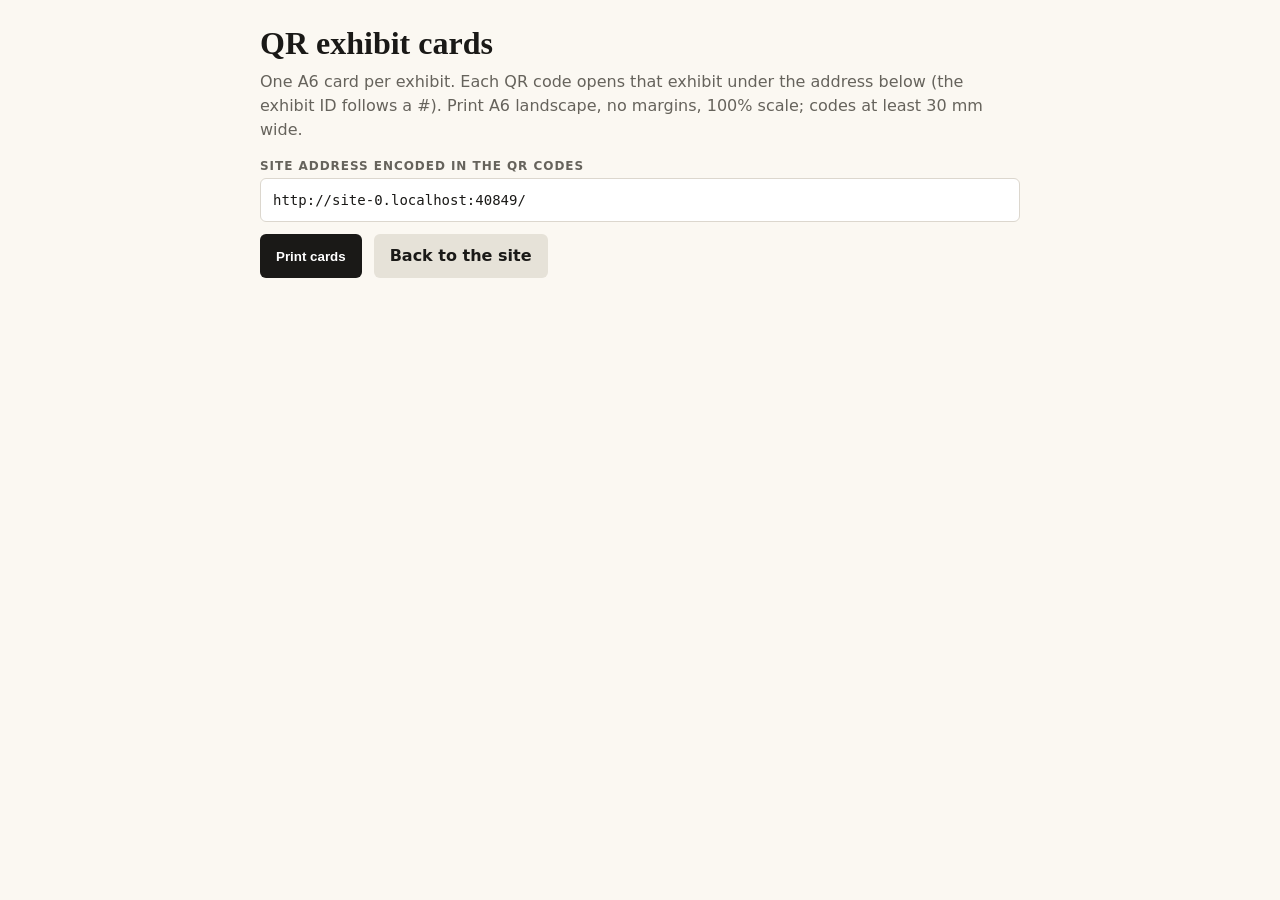
<file: cards.html>
<!doctype html>
<html lang="en">
<head>
<meta charset="utf-8">
<meta name="viewport" content="width=device-width, initial-scale=1">
<title>QR exhibit cards · Museum Explorer Karlsruhe</title>
<style>
  :root { 
    --paper: #fbf8f2; 
    --ink: #1a1917; 
    --ink-muted: #66635c;
    --surface: #ffffff;
    --line: #dcd7ce;
    --radius-sm: 6px;
    --font-sans: system-ui, -apple-system, sans-serif;
    --font-display: Georgia, serif;
    --font-mono: monospace;
    color-scheme: light; 
  }
  body { margin: 0; background: var(--paper); color: var(--ink); font: 400 16px/24px var(--font-sans); }
  .bar { max-width: 760px; margin: 0 auto; padding: 24px 16px 8px; }
  .bar h1 { font: 600 32px/38px var(--font-display); margin: 0 0 8px; }
  .bar p { margin: 0 0 12px; color: var(--ink-muted); }
  .bar label { display: block; font: 600 12px/16px var(--font-sans); letter-spacing: .08em; text-transform: uppercase; color: var(--ink-muted); margin: 16px 0 4px; }
  .bar input { width: 100%; min-height: 44px; padding: 0 12px; border: 1.5px solid var(--line); border-radius: var(--radius-sm); font: 500 14px/20px var(--font-mono); background: var(--surface); color: var(--ink); box-sizing: border-box; }
  .row { display: flex; gap: 12px; flex-wrap: wrap; margin-top: 12px; }
  .mek-btn { padding: 10px 16px; border-radius: 6px; font-weight: 600; cursor: pointer; text-decoration: none; display: inline-block; border: none; }
  .mek-btn--primary { background: #1a1917; color: #fff; }
  .mek-btn--secondary { background: #e6e2d8; color: #1a1917; }
  .sheet { max-width: 760px; margin: 0 auto; padding: 16px; display: grid; gap: 16px; justify-items: center; }
  .a6 { width: 148mm; height: 105mm; display: flex; background: #fff; box-shadow: 0 1px 6px rgba(0,0,0,.12); box-sizing: border-box; }
  .mek-card { width: 100%; max-width: none; border-radius: 0; height: 100%; padding: 9mm; background: #fbf8f2; display: flex; flex-direction: column; justify-content: space-between; box-sizing: border-box; }
  .mek-card__eyebrow { font-size: 12px; text-transform: uppercase; letter-spacing: 0.05em; color: #666; margin: 0 0 4px; }
  .mek-card__title { font-family: Georgia, serif; font-size: 26px; line-height: 30px; margin: 0 0 4px; }
  .mek-card__sci { font-size: 14px; color: #444; margin: 0 0 8px; }
  .mek-card__cta { font-size: 13px; font-weight: 600; margin: 0; }
  .mek-card__cta span { display: block; font-weight: normal; font-size: 12px; color: #666; }
  .mek-card__qr { width: 34mm; height: 34mm; padding: 2mm; background: #fff; margin: auto 0; }
  .mek-card__qr svg { width: 100% !important; height: 100% !important; display: block; }
  .mek-card__id { display: flex; justify-content: space-between; font-size: 12px; font-family: monospace; color: #555; border-top: 1px solid #dcd7ce; padding-top: 6px; }
  .mek-card__id span:last-child { overflow-wrap: anywhere; text-align: right; max-width: 70%; }
  @media print {
    @page { size: A6 landscape; margin: 0; }
    body { background: #fff; }
    .bar { display: none; }
    .sheet { padding: 0; gap: 0; max-width: none; }
    .a6 { box-shadow: none; break-after: page; page-break-after: always; }
  }
</style>
<!-- Embedded qrcode.js library to prevent external loading failures -->
<script>
var qrcode=function(){function t(t){this.mode=i.MODE_8BIT_BYTE,this.data=t,this.parsedData=[];for(var e=0,s=this.data.length;e<s;e++){var r=[];r.push(this.data.charCodeAt(e)),this.parsedData.push(r)}}function e(t,e){this.typeNumber=t,this.errorCorrectionLevel=e,this.modules=null,this.moduleCount=0,this.dataCache=null,this.dataList=[]}var s={};s.PAD0=236,s.PAD1=17,s.getBit=function(t,e){return(1&t>>e)!==0},s.createTable=function(){var t=new Array(256),e=new Array(256);for(var s=0;s<8;s++)t[s]=1<<s;for(var s=8;s<256;s++)t[s]=t[s-4]^t[s-5]^t[s-6]^t[s-8];for(var s=0;s<255;s++)e[t[s]]=s;return{charCodeAt:function(s){return t[s]},codeIndices:function(s){return e[s]}}};var r=s.createTable();t.prototype={getLength:function(){return this.parsedData.length},write:function(t){for(var e=0,s=this.parsedData.length;e<s;e++)for(var r=0,i=this.parsedData[e].length;r<i;r++)t.put(this.parsedData[e][r],8)}};var i={MODE_NUMBER:1,MODE_ALPHA_NUM:2,MODE_8BIT_BYTE:4,MODE_KANJI:8},n={L:1,M:0,Q:3,H:2},o=function(){var t=new Array(128);return t[48]=0,t[49]=1,t[50]=2,t[51]=3,t[52]=4,t[53]=5,t[54]=6,t[55]=7,t[56]=8,t[57]=9,t[65]=10,t[66]=11,t[67]=12,t[68]=13,t[69]=14,t[70]=15,t[71]=16,t[72]=17,t[73]=18,t[74]=19,t[75]=20,t[76]=21,t[77]=22,t[78]=23,t[79]=24,t[80]=25,t[81]=26,t[82]=27,t[83]=28,t[84]=29,t[85]=30,t[86]=31,t[87]=32,t[88]=33,t[89]=34,t[90]=35,t[32]=36,t[37]=37,t[42]=38,t[43]=39,t[45]=40,t[46]=41,t[47]=42,t[58]=43,t[123]=t[124]=t[125]=t[126]=t[127]=t[128]=t[129]=t[130]=t[131]=t[132]=0,t}();return e.prototype={addData:function(t){this.dataList.push(new t(t))},isDark:function(t,e){if(t<0||this.moduleCount<=t||e<0||this.moduleCount<=e)throw new Error(t+","+e);return this.modules[t][e]},getModuleCount:function(){return this.moduleCount},make:function(){if(this.typeNumber<1){var e=1;for(var s=1;s<40;s++){var r=n[this.errorCorrectionLevel],i=h.getRSBlocks(s,r),o=0;for(var a=0;a<i.length;a++)o+=i[a].dataCount;var l=this.dataList[0];if(l.getLength()<=o){e=s;break}}this.typeNumber=e}this.makeImpl(!1,this.getBestMaskPattern())},makeImpl:function(t,e){this.moduleCount=4*this.typeNumber+17,this.modules=new Array(this.moduleCount);for(var s=0;s<this.moduleCount;s++){this.modules[s]=new Array(this.moduleCount);for(var r=0;r<this.moduleCount;r++)this.modules[s][r]=null}this.setupPositionProbePattern(0,0),this.setupPositionProbePattern(this.moduleCount-7,0),this.setupPositionProbePattern(0,this.moduleCount-7),this.setupPositionAdjust(),this.setupTimingPattern(),this.setupTypeInfo(t,e),this.typeNumber>=7&&this.setupTypeNumber(t),this.dataCache=e.createData(this.typeNumber,n[this.errorCorrectionLevel],this.dataList),this.mapData(this.dataCache,e)},setupPositionProbePattern:function(t,e){for(var s=-1;s<=7;s++){if(t+s<=-1||this.moduleCount<=t+s)continue;for(var r=-1;r<=7;r++){if(e+r<=-1||this.moduleCount<=e+r)continue;0<=s&&s<=6&&(r===0||r===6)||0<=r&&r<=6&&(s===0||s===6)||2<=s&&s<=4&&2<=r&&r<=4?this.modules[t+s][e+r]=!0:this.modules[t+s][e+r]=!1}}},getBestMaskPattern:function(){for(var t=0,e=1e9,s=0;s<8;s++){this.makeImpl(!0,s);var r=h.getLostPoint(this);r<e&&(e=r,t=s)}return t},setupTimingPattern:function(){for(var t=8;t<this.moduleCount-8;t++)null===this.modules[t][6]&&(this.modules[t][6]=t%2===0);for(var e=8;e<this.moduleCount-8;e++)null===this.modules[6][e]&&(this.modules[6][e]=e%2===0)},setupPositionAdjust:function(){for(var t=h.getPatternPosition(this.typeNumber),e=0;e<t.length;e++)for(var s=0;s<t.length;s++){var r=t[e],i=t[s];if(null===this.modules[r][i])for(var o=-2;o<=2;o++)for(var a=-2;a<=2;a++)o===-2||o===2||a===-2||a===2||o===0&&a===0?this.modules[r+o][i+a]=!0:this.modules[r+o][i+a]=!1}},setupTypeNumber:function(t){for(var e=this.typeNumber,s=h.getBCHTypeNumber(e),r=0;r<18;r++){var i=!t&&(1&s>>r)!==0;this.modules[Math.floor(r/3)][r%3+this.moduleCount-11]=i,this.modules[r%3+this.moduleCount-11][Math.floor(r/3)]=i}},setupTypeInfo:function(t,e){var s=n[this.errorCorrectionLevel],r=h.getBCHTypeInfo(s<<3|e);for(var i=0;i<15;i++){var o=!t&&(1&r>>i)!==0;i<6?this.modules[i][8]=o:i<8?this.modules[i+1][8]=o:this.modules[this.moduleCount-15+i][8]=o}for(var i=0;i<15;i++){var o=!t&&(1&r>>i)!==0;i<8?this.modules[8][this.moduleCount-i-1]=o:i<9?this.modules[8][15-i-1]=o:this.modules[8][15-i]=o}this.modules[this.moduleCount-8][8]=!t},mapData:function(t,e){for(var s=-1,r=this.moduleCount-1,i=7,n=0,o=this.moduleCount-1;o>0;o-=2){o===6&&o--;for(;;){for(var a=0;a<2;a++)if(null===this.modules[r][o-a]){var l=!1;n<t.length&&(l=(1&t[n]>>i)!==0),e.getMask(r,o-a)&&(l=!l),this.modules[r][o-a]=l,i--,i<0&&(n++,i=7)}if(r+=s,r<0||this.moduleCount<=r){r-=s,s=-s;break}}}}};var a={};a.Patterns={PATTERN000:function(t,e){return(t+e)%2===0},PATTERN001:function(t,e){return t%2===0},PATTERN010:function(t,e){return e%3===0},PATTERN011:function(t,e){return(t+e)%3===0},PATTERN100:function(t,e){return(Math.floor(t/2)+Math.floor(e/3))%2===0},PATTERN101:function(t,e){return t*e%2+t*e%3===0},PATTERN110:function(t,e){return(t*e%2+t*e%3)%2===0},PATTERN111:function(t,e){return(t+e)%2+(t*e)%3%2===0}};var h={RS_BLOCK_TABLE:[[1,26,19],[1,26,16],[1,26,13],[1,26,9],[1,44,34],[1,44,28],[1,44,22],[1,44,16],[1,70,55],[1,70,44],[2,35,17],[2,35,13],[1,100,80],[2,50,32],[2,50,24],[4,25,9],[1,134,108],[2,67,43],[2,33,15,2,34,16],[2,33,11,2,34,12],[2,86,68],[4,43,27],[4,43,19],[4,43,15],[2,98,78],[4,49,31],[2,32,14,4,33,15],[4,39,13,1,40,14],[2,121,97],[2,60,38,2,61,39],[4,40,18,2,41,19],[4,40,14,2,41,15],[2,146,116],[3,58,36,2,59,37],[4,36,16,4,37,17],[4,36,12,4,37,13],[2,86,68,2,87,69],[4,69,43,1,70,44],[6,43,19,2,44,20],[6,43,15,2,44,16],[4,101,81],[1,80,50,4,81,51],[4,50,22,4,51,23],[3,36,12,8,37,13],[2,116,92],[6,58,36,2,59,37],[4,46,20,6,47,21],[7,42,14,4,43,15],[4,133,107],[8,59,37,1,60,38],[8,44,20,4,45,21],[12,33,11,4,34,12],[3,145,115],[4,64,40,5,65,41],[11,36,16,5,37,17],[11,36,12,5,37,13],[5,109,87],[5,65,41,5,66,42],[5,54,24,7,55,25],[11,36,12],[5,122,98],[1,73,45,5,74,46],[3,73,45,13,74,46],[15,54,24,2,55,25],[3,135,107],[3,67,41,13,68,42],[15,54,24,2,55,25],[17,43,15,1,44,16],[3,150,120],[3,92,61,13,93,62],[15,54,24,10,55,25],[17,43,15,1,44,16],[3,141,113],[3,70,53,13,71,54],[17,47,22,4,48,23],[17,39,13,11,40,14],[13,135,107],[4,74,57,14,75,58],[17,47,22,11,48,23],[16,39,13,11,40,14],[17,145,115],[4,74,57,14,75,58],[17,47,22,16,48,23],[30,39,13,2,40,14],[17,145,115],[6,74,57,14,75,58],[16,54,24,14,55,25],[30,39,13,2,40,14],[17,145,115],[6,74,57,14,75,58],[16,54,24,14,55,25],[30,39,13,2,40,14],[17,145,115],[6,74,57,14,75,58],[16,54,24,14,55,25],[30,39,13,2,40,14],[17,145,115],[6,74,57,14,75,58],[16,54,24,14,55,25],[30,39,13,2,40,14]],getPatternPosition:function(t){return[[],[6,18],[6,22],[6,26],[6,30],[6,34],[6,22,38],[6,24,42],[6,26,46],[6,28,50],[6,30,54],[6,32,58],[6,34,62],[6,26,46,66],[6,26,48,70],[6,26,50,74],[6,30,54,78],[6,30,56,82],[6,30,58,86],[6,34,62,90],[6,28,50,72,94],[6,26,50,74,98],[6,30,54,78,102],[6,28,54,80,106],[6,32,58,84,110],[6,30,58,86,114],[6,34,62,90,118],[6,26,50,74,98,122],[6,30,54,78,102,126],[6,26,52,78,104,130],[6,30,56,82,108,134],[6,34,60,86,112,138],[6,30,58,86,114,142],[6,34,62,90,118,146],[6,30,54,78,102,126,150],[6,24,50,76,102,128,154],[6,28,54,80,106,132,158],[6,32,58,84,110,136,162],[6,26,54,82,110,138,166],[6,30,58,86,114,142,170]]},getRSBlocks:function(t,e){var s=h.getRsBlockTable(t,e);if(s==undefined)throw new Error("bad rs block @ typeNumber:"+t+"/errorCorrectionLevel:"+e);for(var r=s.length/3,i=[],n=0;n<r;n++){for(var o=s[3*n+0],a=s[3*n+1],l=s[3*n+2],d=0;d<o;d++)i.push(new c(a,l))}return i},getRsBlockTable:function(t,e){switch(e){case 0:return h.RS_BLOCK_TABLE[4*(t-1)+0];case 1:return h.RS_BLOCK_TABLE[4*(t-1)+1];case 2:return h.RS_BLOCK_TABLE[4*(t-1)+3];case 3:return h.RS_BLOCK_TABLE[4*(t-1)+2];default:return undefined}},getLostPoint:function(t){for(var e=t.getModuleCount(),s=0,r=0;r<e;r++){for(var i=0;i<e;i++){for(var n=t.isDark(r,i),o=0,a=0;a<2;a++){for(var h=0;h<2;h++){var l=r+a,d=i+h;l<e&&d<e&&t.isDark(l,d)===n&&o++}}((o===4||o===0)&&s+=3)}}for(var r=0;r<e;r++){for(var i=0;i<e;i++){var c=0;for(var p=0;p<7;p++)i+p<e&&t.isDark(r,i+p)&&c++;(c===7&&(i+6<e&&!t.isDark(r,i+7)&&!t.isDark(r,i+8)&&!t.isDark(r,i+9)&&!t.isDark(r,i+10)||i-4>=0&&!t.isDark(r,i-1)&&!t.isDark(r,i-2)&&!t.isDark(r,i-3)&&!t.isDark(r,i-4)))&&(s+=40)}}for(var r=0;r<e;r++){for(var i=0;i<e;i++){var u=t.isDark(r,i);r+1<e&&i+1<e&&t.isDark(r+1,i)===u&&t.isDark(r,i+1)===u&&t.isDark(r+1,i+1)===u&&(s+=3)}}for(var r=0;r<e;r++){for(var i=0;i<e;i++){var f=0;for(var m=0;m<e;m++)t.isDark(r,m)&&f++;var g=Math.abs(100*f/e-50)/5;s+=g*10}}for(var r=0;r<e;r++){for(var i=0;i<e;i++){var v=0;for(var m=0;m<e;m++)t.isDark(m,i)&&v++;var w=Math.abs(100*v/e-50)/5;s+=w*10}}return s},getBCHTypeInfo:function(t){for(var e=t<<10;h.getBCHDigit(e)-h.getBCHDigit(1335)>=0;)e^=1335<<h.getBCHDigit(e)-h.getBCHDigit(1335);return(t<<10^e)^21522},getBCHTypeNumber:function(t){for(var e=t<<12;h.getBCHDigit(e)-h.getBCHDigit(7973)>=0;)e^=7973<<h.getBCHDigit(e)-h.getBCHDigit(7973);return t<<12^e},getBCHDigit:function(t){for(var e=0;t!=0;)e++,t>>>=1;return e},getBarcodePadding:function(t){return s.PAD0}};var c=function(t,e){this.totalCount=t,this.dataCount=e},p=function(){var t=[];return{put:function(e,s){for(var r=0;r<s;r++)this.putBit((1&e>>s-r-1)!==0)},getBuffer:function(){return t},putBit:function(e){var s=Math.floor(t.length/8);t.length<=s&&t.push(0),e&&(t[s]|=128>>t.length%8)},getLength:function(){return t.length},reset:function(){t=[],l=0}}};return e.prototype.getBestMaskPattern=function(){for(var t=0,e=1e9,s=0;s<8;s++){this.makeImpl(!0,s);var r=h.getLostPoint(this);r<e&&(e=r,t=s)}return t},e.prototype.createData=function(t,e,s){for(var r=u.getRSBlocks(t,e),i=new p,n=0;n<s.length;n++){var o=s[n];i.put(o.mode,4),i.put(o.getLength(),u.getLengthInBits(o.mode,t)),o.write(i)}for(var a=0,l=0,d=0,c=0;c<r.length;c++)a=Math.max(a,r[c].dataCount);for(var c=0;c<r.length;c++)l+=r[c].dataCount;if(i.getLengthInBits()>8*l)throw new Error("code length overflow. ("+i.getLengthInBits()+">"+8*l+")");for(var n=0;n<a;n++)for(var c=0;c<r.length;c++)n<r[c].dataCount&&i.put(r[c].getData(n),8);for(var f=0;f<2&&i.getLengthInBits()+4<=8*l;f++)i.put(0,4);for(;i.getLengthInBits()%8!==0;)i.putBit(!1);for(;;){if(i.getLengthInBits()>=8*l)break;if(i.put(236,8),i.getLengthInBits()>=8*l)break;i.put(17,8)}return u.createBytes(i,r)},e.prototype.createSvgTag=function(t,e,s){t=t||4,e=e!==undefined?e:2;var r=[];r.push('<svg xmlns="http://www.w3.org/2000/svg" ');r.push('class="qrcode" ');r.push('version="1.1" ');r.push('width="100%" ');r.push('height="100%" ');r.push('viewBox="0 0 '+this.getModuleCount()+' '+this.getModuleCount()+'">');r.push('<rect width="'+this.getModuleCount()+'" height="'+this.getModuleCount()+'" fill="#ffffff" style="shape-rendering:crispEdges;" />');r.push('<path d="');for(var i=0;i<this.getModuleCount();i++)for(var n=0;n<this.getModuleCount();n++)this.isDark(i,n)&&r.push(" M "+n+" "+i+" h 1 v 1 h -1 Z");r.push('" fill="#000000" style="shape-rendering:crispEdges;"/></svg>');return r.join("")},e}(),u={MODE_NUMBER:1,MODE_ALPHA_NUM:2,MODE_8BIT_BYTE:4,MODE_KANJI:8,getLengthInBits:function(t){return t===1?10:t===2?9:t===4?8:t===8?8:new Error("mode:"+t)},getRSBlocks:function(t,e){return h.getRSBlocks(t,e)},createBytes:function(t,e){for(var s=t.getBuffer(),r=0,i=0,n=0,o=new Array(e.length),a=new Array(e.length),l=0;l<e.length;l++){var d=e[l].dataCount,c=e[l].totalCount-d;n=Math.max(n,c),o[l]=new Array(d);for(var p=0;p<o[l].length;p++)o[l][p]=255&s[p+r];r+=d;var u=r.getBit?r:r;a[l]=new Array(c);for(var p=0;p<a[l].length;p++)a[l][p]=0}for(var f=0;f<n;f++)for(var l=0;l<e.length;l++)f<a[l].length&&(a[l][f]=255);for(var m=0,l=0;l<e.length;l++)m+=e[l].dataCount;for(var g=new Array(m),v=0,p=0;p<e.length;p++)for(var w=0;w<e[p].dataCount;w++)g[v++]=o[p][w];return g}},c.prototype={getData:function(t){return this.dataArray[t]},dataArray:[]},e}();
</script>
</head>
<body class="mek-root" data-theme="light">
  <div class="bar">
    <h1>QR exhibit cards</h1>
    <p>One A6 card per exhibit. Each QR code opens that exhibit under the address below (the exhibit ID follows a #). Print A6 landscape, no margins, 100% scale; codes at least 30 mm wide.</p>
    <label for="base">Site address encoded in the QR codes</label>
    <input id="base" spellcheck="false">
    <div class="row">
      <button class="mek-btn mek-btn--primary" type="button" onclick="window.print()">Print cards</button>
      <a class="mek-btn mek-btn--secondary" href="index.html">Back to the site</a>
    </div>
  </div>
  <div class="sheet" id="sheet"></div>
<script>
(() => {
  const input = document.getElementById('base');
  const q = new URLSearchParams(location.search).get('base');
  const here = location.href.replace(/[#?].*$/, '').replace(/cards\.html$/, '');
  input.value = q || here;
  const esc = (s) => String(s).replace(/[&<>"]/g, (c) => ({ '&': '&amp;', '<': '&lt;', '>': '&gt;', '"': '&quot;' }[c]));
  
  const data = {
    "exhibits": [
      {
        "id": "EX01",
        "name": { "en": "Quetzalcoatlus", "de": "Quetzalcoatlus" },
        "sci": "Quetzalcoatlus northropi",
        "eyebrow": { "en": "Giant pterosaur", "de": "Riesenflugsaurier" },
        "era": { "en": "Late Cretaceous · ~68 Ma", "de": "Oberkreide · ~68 Mio. J." }
      },
      {
        "id": "EX02",
        "name": { "en": "Three-toed horse", "de": "Dreizehiges Urpferd" },
        "sci": "Hippotherium primigenium",
        "eyebrow": { "en": "Höwenegg fossil · mounted skeleton", "de": "Höwenegg-Fossil · montiertes Skelett" },
        "era": { "en": "Late Miocene · 10.3 Ma", "de": "Obermiozän · 10,3 Mio. J." }
      },
      {
        "id": "EX03",
        "name": { "en": "North Atlantic right whale", "de": "Nordkaper" },
        "sci": "Eubalaena glacialis",
        "eyebrow": { "en": "Skeleton · largest object in the museum", "de": "Skelett · größtes Schauobjekt" },
        "era": { "en": "Living species · critically endangered", "de": "Lebende Art · vom Aussterben bedroht" }
      }
    ]
  };

  function qrSvg(text) {
    const q = qrcode(0, 'M'); 
    q.addData(text); 
    q.make();
    return q.createSvgTag(4, 2);
  }

  function draw() {
    let base = input.value.trim();
    document.getElementById('sheet').innerHTML = data.exhibits.map((e) => {
      const url = `${base}#${e.id}`;
      return `<div class="a6"><article class="mek-card">
        <div>
          <p class="mek-card__eyebrow">Naturkundemuseum Karlsruhe · ${esc(e.eyebrow.de)}</p>
          <h2 class="mek-card__title">${esc(e.name.de === e.name.en ? e.name.en : e.name.en + ' / ' + e.name.de)}</h2>
          <p class="mek-card__sci"><i>${esc(e.sci)}</i> · ${esc(e.era.en)}</p>
          <p class="mek-card__cta">Scan for 3D, anatomy &amp; AR<span>Scannen für 3D, Anatomie &amp; AR</span></p>
        </div>
        <div class="mek-card__qr" role="img" aria-label="QR code for ${esc(url)}">${qrSvg(url)}</div>
        <div class="mek-card__id"><span>${e.id}</span><span>${esc(url.replace(/^https?:\/\//, ''))}</span></div>
      </article></div>`;
    }).join('');
  }

  draw();
  input.addEventListener('input', () => draw());
})();
</script>
</body>
</html>
</file>
